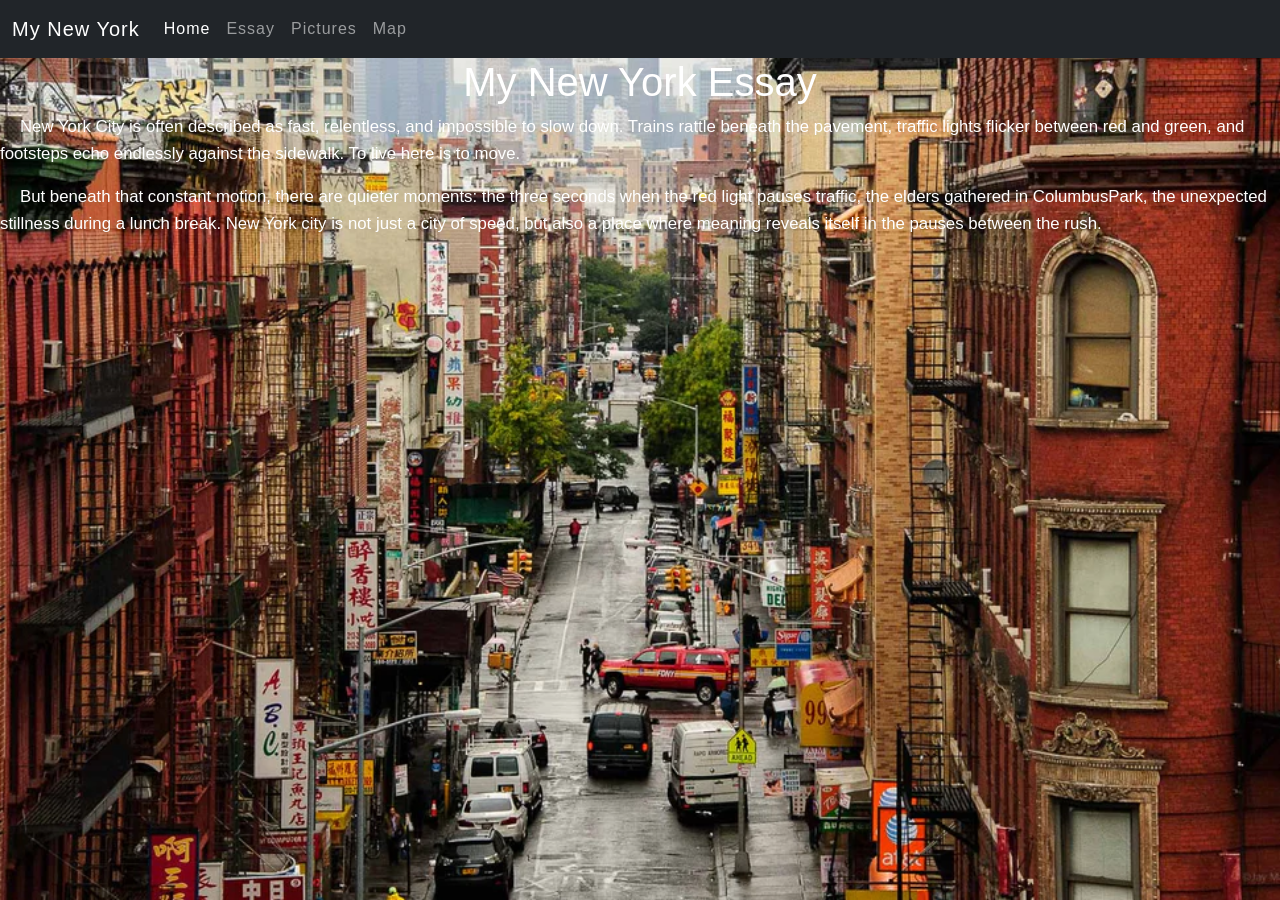
<file: homepage/index.html>
<!DOCTYPE html>

<html lang="en">

    <head>
        <link href="https://cdn.jsdelivr.net/npm/bootstrap@5.2.3/dist/css/bootstrap.min.css" rel="stylesheet" integrity="sha384-rbsA2VBKQhggwzxH7pPCaAqO46MgnOM80zW1RWuH61DGLwZJEdK2Kadq2F9CUG65" crossorigin="anonymous">
        <script src="https://cdn.jsdelivr.net/npm/bootstrap@5.2.3/dist/js/bootstrap.bundle.min.js" integrity="sha384-kenU1KFdBIe4zVF0s0G1M5b4hcpxyD9F7jL+jjXkk+Q2h455rYXK/7HAuoJl+0I4" crossorigin="anonymous"></script>
        <link href="styles.css" rel="stylesheet">
        <title>My Webpage</title>
    </head>

    <body id="home">
        <nav class="navbar navbar-expand-lg navbar-dark bg-dark">
            <div class="container-fluid">
                <a class="navbar-brand" href="index.html">My New York</a>
                <button class="navbar-toggler" type="button" data-bs-toggle="collapse" data-bs-target="#navbarNavAltMarkup" aria-controls="navbarNavAltMarkup" aria-expanded="false" aria-label="Toggle navigation">
                    <span class="navbar-toggler-icon"></span>
                </button>
                <div class="collapse navbar-collapse" id="navbarNavAltMarkup">
                    <div class="navbar-nav">
                        <a class="nav-link active" href="index.html">Home</a>
                        <a class="nav-link" href="essay.html">Essay</a>
                        <a class="nav-link" href="pictures.html">Pictures</a>
                        <a class="nav-link" href="map.html">Map</a>
                    </div>
                </div>
            </div>
        </nav>
        <div>
            <h1>My New York Essay</h1>

            <p>
                New York City is often described as fast, relentless, and impossible to slow down. Trains rattle beneath the pavement, traffic lights flicker between red and green, and footsteps echo endlessly against the sidewalk. To live here is to move.
            </p>

            <p>
                But beneath that constant motion, there are quieter moments: the three seconds when the red light pauses traffic, the elders gathered in ColumbusPark, the unexpected stillness during a lunch break. New York city is not just a city of speed, but also a place where meaning reveals itself in the pauses between the rush.
            </p>
        </div>
    </body>

</html>
</file>
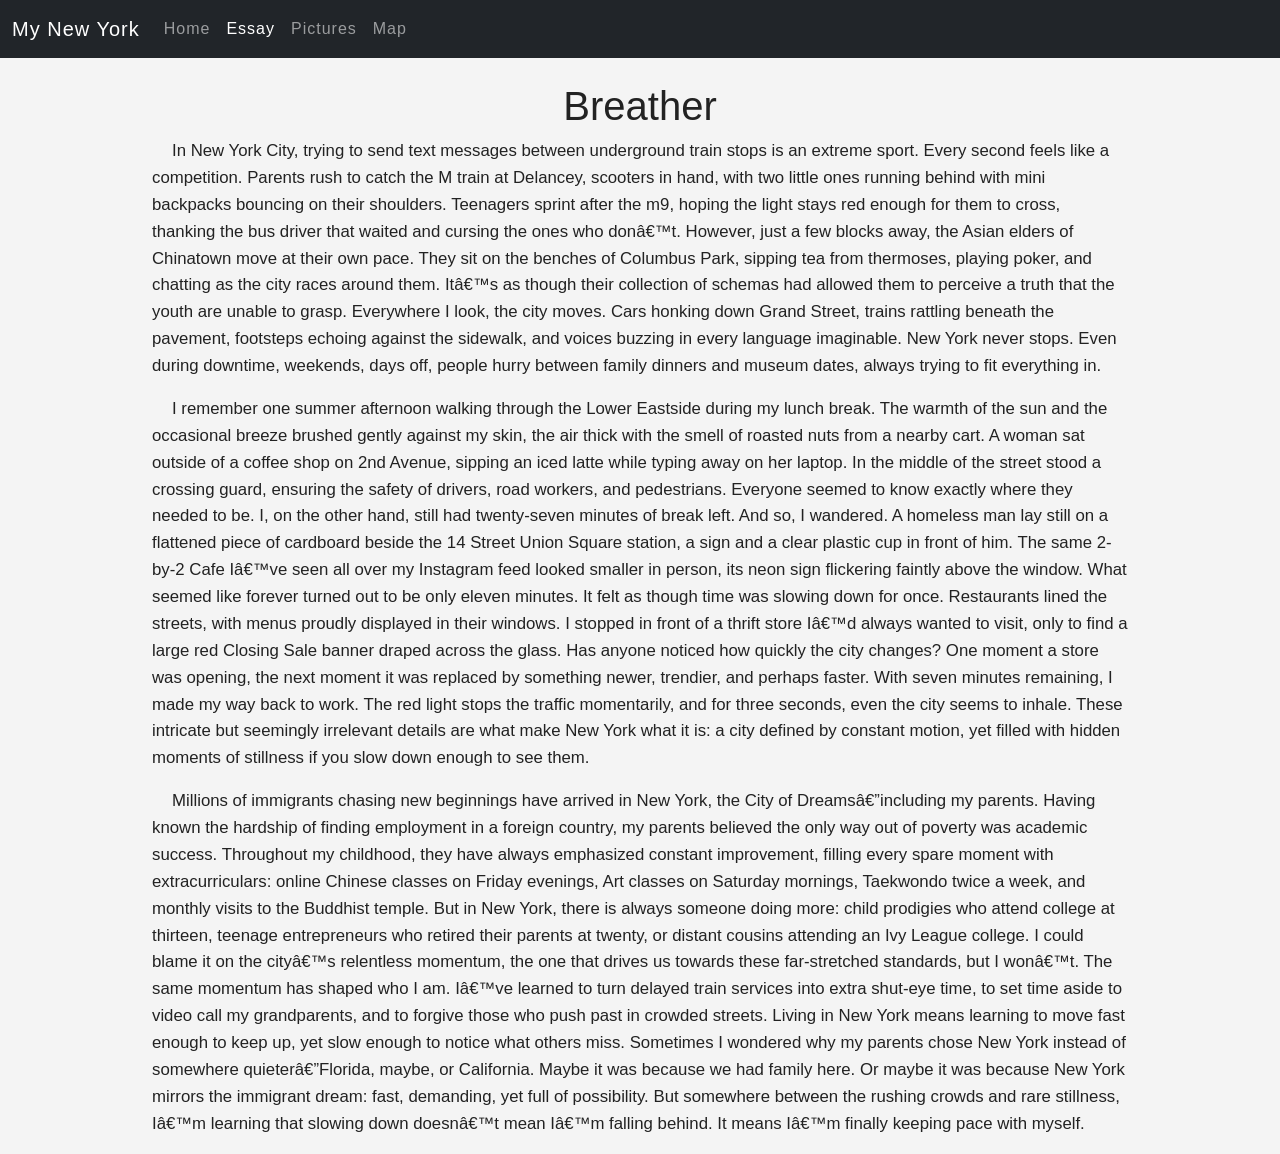
<file: homepage/essay.html>
<!DOCTYPE html>

<html lang="en">

    <head>
        <link href="https://cdn.jsdelivr.net/npm/bootstrap@5.2.3/dist/css/bootstrap.min.css" rel="stylesheet" integrity="sha384-rbsA2VBKQhggwzxH7pPCaAqO46MgnOM80zW1RWuH61DGLwZJEdK2Kadq2F9CUG65" crossorigin="anonymous">
        <script src="https://cdn.jsdelivr.net/npm/bootstrap@5.2.3/dist/js/bootstrap.bundle.min.js" integrity="sha384-kenU1KFdBIe4zVF0s0G1M5b4hcpxyD9F7jL+jjXkk+Q2h455rYXK/7HAuoJl+0I4" crossorigin="anonymous"></script>
        <link href="styles.css" rel="stylesheet">
        <title>My Webpage</title>
    </head>

    <body>
        <nav class="navbar navbar-expand-lg navbar-dark bg-dark">
            <div class="container-fluid">
                <a class="navbar-brand" href="index.html">My New York</a>
                <button class="navbar-toggler" type="button" data-bs-toggle="collapse" data-bs-target="#navbarNavAltMarkup" aria-controls="navbarNavAltMarkup" aria-expanded="false" aria-label="Toggle navigation">
                    <span class="navbar-toggler-icon"></span>
                </button>
                <div class="collapse navbar-collapse" id="navbarNavAltMarkup">
                    <div class="navbar-nav">
                        <a class="nav-link" href="index.html">Home</a>
                        <a class="nav-link active" href="essay.html">Essay</a>
                        <a class="nav-link" href="pictures.html">Pictures</a>
                        <a class="nav-link" href="map.html">Map</a>
                    </div>
                </div>
            </div>
        </nav>
        <div class="container">
            <h1 class="mt-4">Breather</h1>
            <p>
                In New York City, trying to send text messages between underground train stops is an extreme sport. Every second feels like a competition. Parents rush to catch the M train at Delancey, scooters in hand, with two little ones running behind with mini backpacks bouncing on their shoulders. Teenagers sprint after the m9, hoping the light stays red enough for them to cross, thanking the bus driver that waited and cursing the ones who don’t. However, just a few blocks away, the Asian elders of Chinatown move at their own pace. They sit on the benches of Columbus Park, sipping tea from thermoses, playing poker, and chatting as the city races around them. It’s as though their collection of schemas had allowed them to perceive a truth that the youth are unable to grasp. Everywhere I look, the city moves. Cars honking down Grand Street, trains rattling beneath the pavement, footsteps echoing against the sidewalk, and voices buzzing in every language imaginable. New York never stops. Even during downtime, weekends, days off, people hurry between family dinners and museum dates, always trying to fit everything in.
            </p>
            <p>
                I remember one summer afternoon walking through the Lower Eastside during my lunch break. The warmth of the sun and the occasional breeze brushed gently against my skin, the air thick with the smell of roasted nuts from a nearby cart. A woman sat outside of a coffee shop on 2nd Avenue, sipping an iced latte while typing away on her laptop. In the middle of the street stood a crossing guard, ensuring the safety of drivers, road workers, and pedestrians. Everyone seemed to know exactly where they needed to be. I, on the other hand, still had twenty-seven minutes of break left. And so, I wandered. A homeless man lay still on a flattened piece of cardboard beside the 14 Street Union Square station, a sign and a clear plastic cup in front of him. The same 2-by-2 Cafe I’ve seen all over my Instagram feed looked smaller in person, its neon sign flickering faintly above the window. What seemed like forever turned out to be only eleven minutes. It felt as though time was slowing down for once. Restaurants lined the streets, with menus proudly displayed in their windows. I stopped in front of a thrift store I’d always wanted to visit, only to find a large red Closing Sale banner draped across the glass. Has anyone noticed how quickly the city changes? One moment a store was opening, the next moment it was replaced by something newer, trendier, and perhaps faster. With seven minutes remaining, I made my way back to work. The red light stops the traffic momentarily, and for three seconds, even the city seems to inhale. These intricate but seemingly irrelevant details are what make New York what it is: a city defined by constant motion, yet filled with hidden moments of stillness if you slow down enough to see them.

            </p>
            <p>
                Millions of immigrants chasing new beginnings have arrived in New York, the City of Dreams—including my parents. Having known the hardship of finding employment in a foreign country, my parents believed the only way out of poverty was academic success. Throughout my childhood, they have always emphasized constant improvement, filling every spare moment with extracurriculars: online Chinese classes on Friday evenings, Art classes on Saturday mornings, Taekwondo twice a week, and monthly visits to the Buddhist temple. But in New York, there is always someone doing more: child prodigies who attend college at thirteen, teenage entrepreneurs who retired their parents at twenty, or distant cousins attending an Ivy League college. I could blame it on the city’s relentless momentum, the one that drives us towards these far-stretched standards, but I won’t. The same momentum has shaped who I am. I’ve learned to turn delayed train services into extra shut-eye time, to set time aside to video call my grandparents, and to forgive those who push past in crowded streets. Living in New York means learning to move fast enough to keep up, yet slow enough to notice what others miss. Sometimes I wondered why my parents chose New York instead of somewhere quieter—Florida, maybe, or California. Maybe it was because we had family here. Or maybe it was because New York mirrors the immigrant dream: fast, demanding, yet full of possibility. But somewhere between the rushing crowds and rare stillness, I’m learning that slowing down doesn’t mean I’m falling behind. It means I’m finally keeping pace with myself.

            </p>
        </div>

    </body>

</html>
</file>
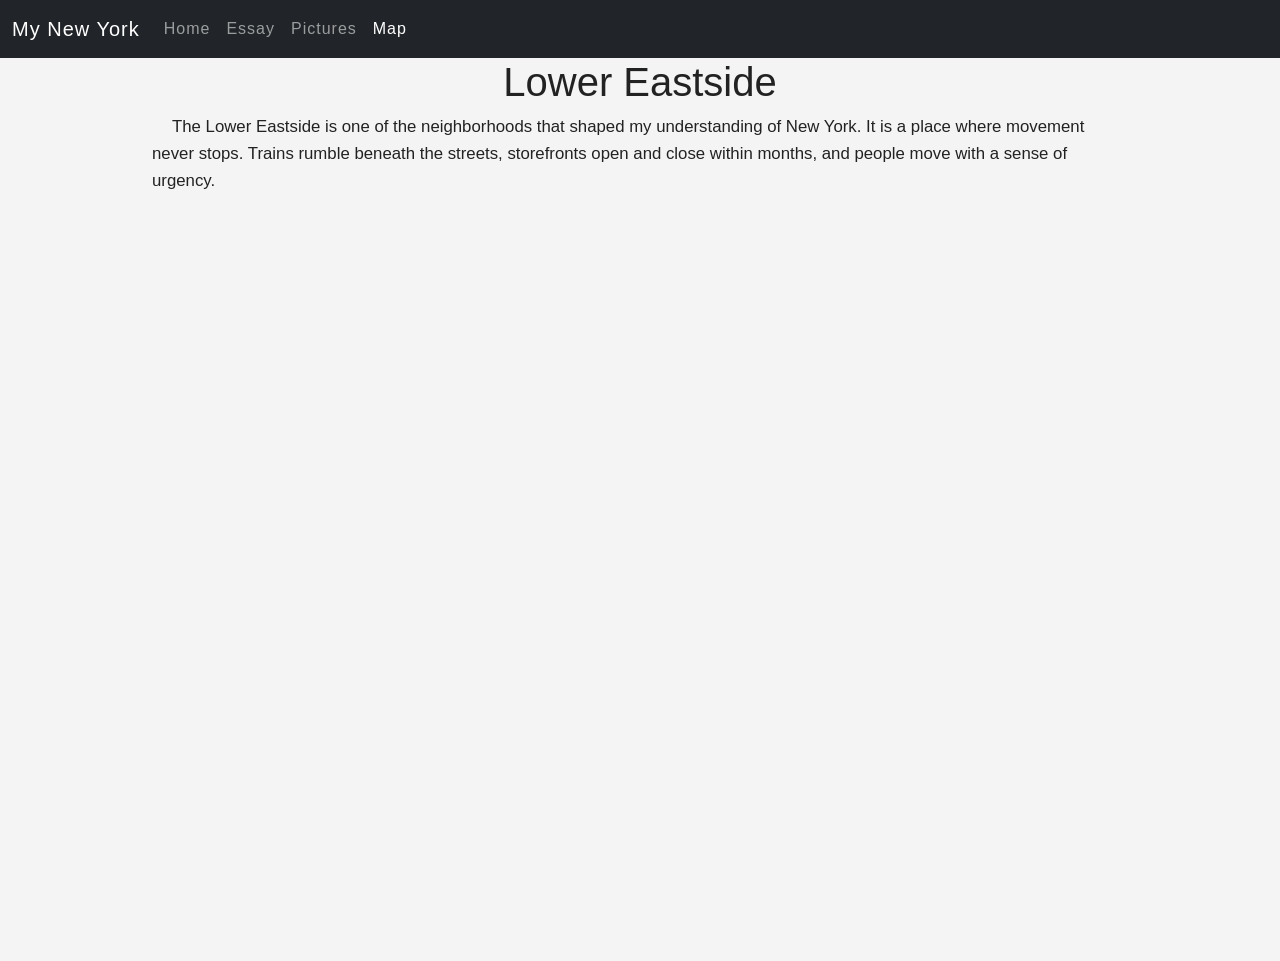
<file: homepage/map.html>
<!DOCTYPE html>

<html lang="en">

    <head>
        <link href="https://cdn.jsdelivr.net/npm/bootstrap@5.2.3/dist/css/bootstrap.min.css" rel="stylesheet" integrity="sha384-rbsA2VBKQhggwzxH7pPCaAqO46MgnOM80zW1RWuH61DGLwZJEdK2Kadq2F9CUG65" crossorigin="anonymous">
        <script src="https://cdn.jsdelivr.net/npm/bootstrap@5.2.3/dist/js/bootstrap.bundle.min.js" integrity="sha384-kenU1KFdBIe4zVF0s0G1M5b4hcpxyD9F7jL+jjXkk+Q2h455rYXK/7HAuoJl+0I4" crossorigin="anonymous"></script>
        <link href="styles.css" rel="stylesheet">
        <title>My Webpage</title>
    </head>

    <body>
        <nav class="navbar navbar-expand-lg navbar-dark bg-dark">
            <div class="container-fluid">
                <a class="navbar-brand" href="index.html">My New York</a>
                <button class="navbar-toggler" type="button" data-bs-toggle="collapse" data-bs-target="#navbarNavAltMarkup" aria-controls="navbarNavAltMarkup" aria-expanded="false" aria-label="Toggle navigation">
                    <span class="navbar-toggler-icon"></span>
                </button>
                <div class="collapse navbar-collapse" id="navbarNavAltMarkup">
                    <div class="navbar-nav">
                        <a class="nav-link" href="index.html">Home</a>
                        <a class="nav-link" href="essay.html">Essay</a>
                        <a class="nav-link" href="pictures.html">Pictures</a>
                        <a class="nav-link active" href="map.html">Map</a>
                    </div>
                </div>
            </div>
        </nav>

        <div class="container">

            <h1>Lower Eastside</h1>

            <p>
                The Lower Eastside is one of the neighborhoods that shaped my understanding of New York. It is a place where movement never stops. Trains rumble beneath the streets, storefronts open and close within months, and people move with a sense of urgency.
            </p>
        </div>

        <div class="ratio ratio-16x9">
            <iframe src="https://www.google.com/maps/embed?pb=!1m18!1m12!1m3!1d10136.372516698915!2d-73.99577896685729!3d40.71749592364441!2m3!1f0!2f0!3f0!3m2!1i1024!2i768!4f13.1!3m3!1m2!1s0x89c2598015ac8beb%3A0x59b849fea56b6a70!2sLower%20East%20Side%2C%20New%20York%2C%20NY!5e0!3m2!1sen!2sus!4v1772033727270!5m2!1sen!2sus" style="border:0;" allowfullscreen="" loading="lazy">
            </iframe>
        </div>
    </body>

</html>
</file>
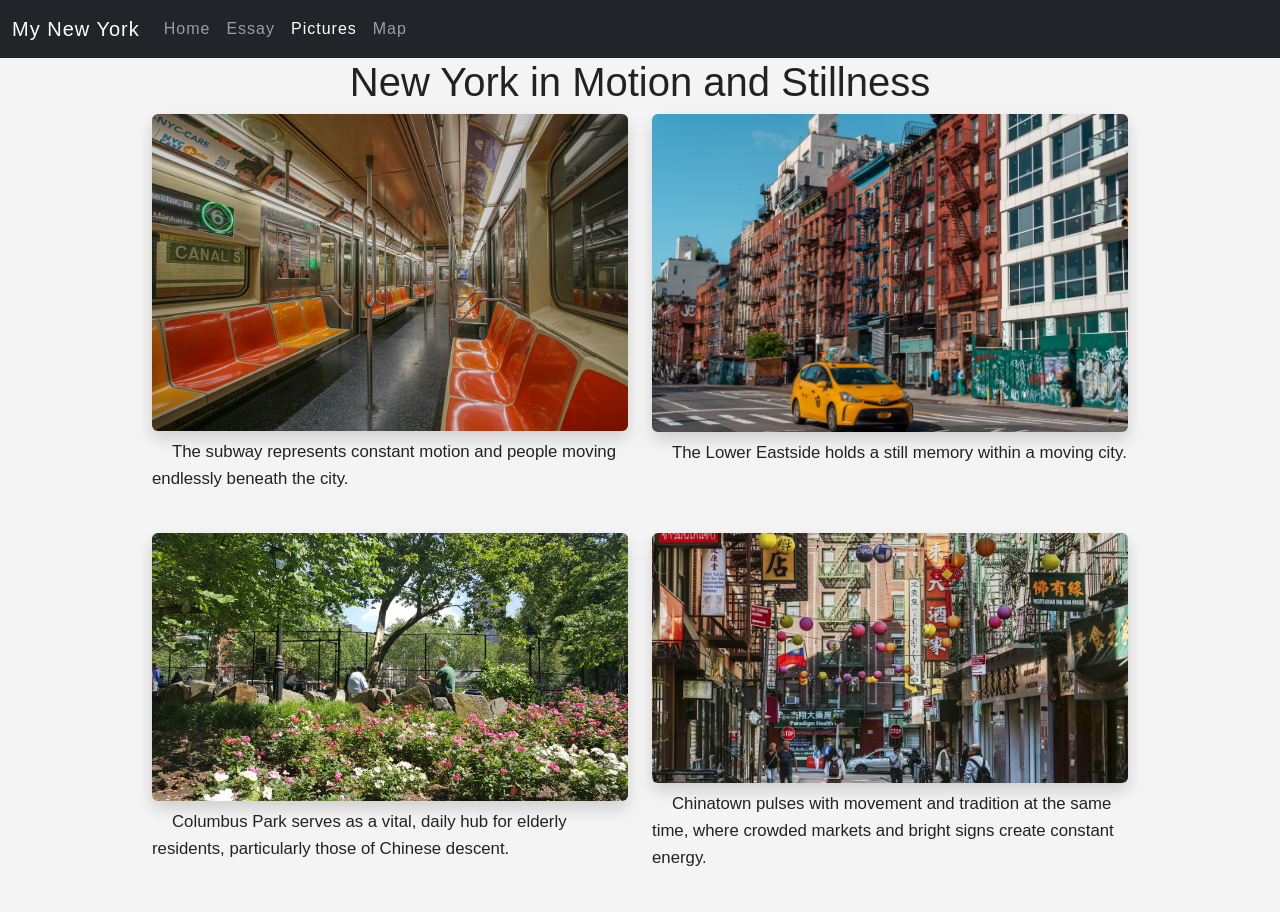
<file: homepage/pictures.html>
<!DOCTYPE html>

<html lang="en">

    <head>
        <link href="https://cdn.jsdelivr.net/npm/bootstrap@5.2.3/dist/css/bootstrap.min.css" rel="stylesheet" integrity="sha384-rbsA2VBKQhggwzxH7pPCaAqO46MgnOM80zW1RWuH61DGLwZJEdK2Kadq2F9CUG65" crossorigin="anonymous">
        <script src="https://cdn.jsdelivr.net/npm/bootstrap@5.2.3/dist/js/bootstrap.bundle.min.js" integrity="sha384-kenU1KFdBIe4zVF0s0G1M5b4hcpxyD9F7jL+jjXkk+Q2h455rYXK/7HAuoJl+0I4" crossorigin="anonymous"></script>
        <link href="styles.css" rel="stylesheet">
        <title>My Webpage</title>
    </head>

    <body>
        <nav class="navbar navbar-expand-lg navbar-dark bg-dark">
            <div class="container-fluid">
                <a class="navbar-brand" href="index.html">My New York</a>
                <button class="navbar-toggler" type="button" data-bs-toggle="collapse" data-bs-target="#navbarNavAltMarkup" aria-controls="navbarNavAltMarkup" aria-expanded="false" aria-label="Toggle navigation">
                    <span class="navbar-toggler-icon"></span>
                </button>
                <div class="collapse navbar-collapse" id="navbarNavAltMarkup">
                    <div class="navbar-nav">
                        <a class="nav-link" href="index.html">Home</a>
                        <a class="nav-link" href="essay.html">Essay</a>
                        <a class="nav-link active" href="pictures.html">Pictures</a>
                        <a class="nav-link" href="map.html">Map</a>
                    </div>
                </div>
            </div>
        </nav>
        <div class="container">
            <h1 class="text-center">New York in Motion and Stillness</h1>

            <div class="row">

                <div class="col-md-6 mb-4">
                    <img src="subway.jpg" class="img-fluid rounded shadow" alt="NYC Subway">
                    <p class="mt-2">
                        The subway represents constant motion and people moving endlessly beneath the city.
                    </p>
                </div>

                <div class="col-md-6 mb-4">
                    <img src="lowereastside.jpg" class="img-fluid rounded shadow" alt="Lower Eastside">
                    <p class="mt-2">
                        The Lower Eastside holds a still memory within a moving city.
                    </p>
                </div>

                <div class="col-md-6 mb-4">
                    <img src="columbuspark.jpg" class="img-fluid rounded shadow" alt="Columbus Park">
                    <p class="mt-2">
                        Columbus Park serves as a vital, daily hub for elderly residents, particularly those of Chinese descent.
                    </p>
                </div>

                <div class="col-md-6 mb-4">
                    <img src="chinatown.jpg" class="img-fluid rounded shadow" alt="Chinatown">
                    <p class="mt-2">
                        Chinatown pulses with movement and tradition at the same time, where crowded markets and bright signs create constant energy.
                    </p>
                </div>
            </div>
        </body>

    </html>
</file>
<file: homepage/styles.css>
body {
    text-align: center;
    font-family: "Helvetic Neue", Arial, sans-serif;
    background-color: #f4f4f4;
    color: #222;
    line-height: 1.6;
    margin: 0;
}

#home {
    background-image: url("nyc.jpeg");
    height: 100vh;
    background-position: center;
    background-repeat: no-repeat;
    background-size: cover;
    color: white;
}

#home h1 {
    text-shadow: 2px 2 px rgba(0, 0, 0, 0.5);
    margin-top: 200px
    font-size: 3rem;
}

p{
    text-align: left;
    text-indent: 20px;
    font-size: 1.05rem;
}

.navbar{
    letter-spacing:1px;
}

.navbar-brand{
    front-weight: bold;
    frongt-size: 1.3rem;
}

.nav-link{
    transition: 0.3s;
}

.nav-link:hover{
    color: #0dcaf0 !important;
}

h1, h2, h3{
    front-weight: 600;
}

.container{
    max-width: 1000px;
}

img{
    transition: transform 0.3s ease, box-shadow 0.3s ease;
}

img:hover{
    transform: scale(1.03);
    box-shadow: 0 10px 25px rgba(0, 0, 0, 0.2);
}

iframe{
    border-radius: 10px;
    width: 100%;
    height: 500px;
    margin-top: 30px;
}
</file>
